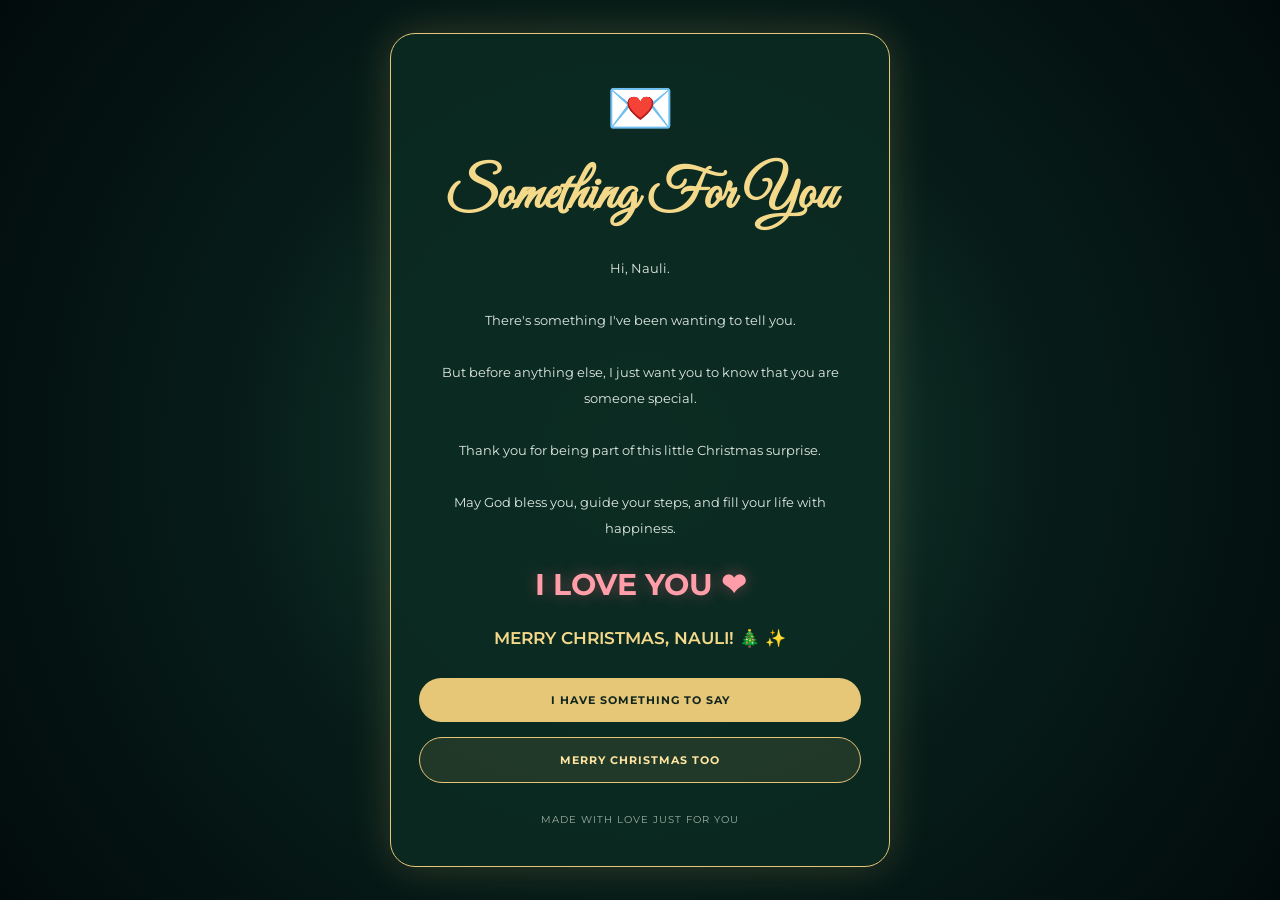
<file: confess.html>
<!DOCTYPE html>
<html lang="en">
<head>
    <meta charset="UTF-8">
    <meta name="viewport" content="width=device-width, initial-scale=1.0">

    <title>Something For You | Nauli</title>

    <link href="https://fonts.googleapis.com/css2?family=Great+Vibes&family=Montserrat:wght@300;400;600;700&display=swap" rel="stylesheet">

    <style>
        * {
            margin: 0;
            padding: 0;
            box-sizing: border-box;
        }

        body {
            min-height: 100vh;
            display: flex;
            justify-content: center;
            align-items: center;
            padding: 25px;
            font-family: 'Montserrat', sans-serif;
            color: white;
            background: radial-gradient(circle, #174535, #071d19, #020b0c);
            overflow-x: hidden;
        }

        .container {
            width: 100%;
            max-width: 500px;
            padding: 40px 28px;
            text-align: center;
            border: 1px solid #e6c778;
            border-radius: 25px;
            background: rgba(12, 43, 34, 0.9);
            box-shadow: 0 0 40px rgba(230, 199, 120, 0.2);
            animation: appear 1s ease;
        }

        @keyframes appear {
            from {
                opacity: 0;
                transform: translateY(25px);
            }
            to {
                opacity: 1;
                transform: translateY(0);
            }
        }

        .icon {
            font-size: 55px;
            margin-bottom: 20px;
        }

        h1 {
            font-family: 'Great Vibes', cursive;
            font-size: 55px;
            color: #f5d98b;
            margin-bottom: 25px;
        }

        .message {
            font-size: 13px;
            line-height: 2;
            color: #e1e9e3;
            margin-bottom: 25px;
        }

        .love {
            font-size: 30px;
            font-weight: 700;
            color: #ff9da9;
            margin: 25px 0;
            text-shadow: 0 0 15px rgba(255, 100, 130, 0.4);
        }

        .merry {
            font-size: 17px;
            font-weight: 600;
            color: #f5d98b;
            margin-bottom: 30px;
        }

        .wa-btn {
            display: block;
            width: 100%;
            padding: 15px;
            margin-top: 15px;
            border-radius: 30px;
            text-decoration: none;
            font-size: 11px;
            font-weight: 700;
            letter-spacing: 1px;
            transition: 0.3s;
        }

        .wa-btn:hover {
            transform: scale(1.04);
        }

        .btn-one {
            background: #e6c778;
            color: #10251e;
        }

        .btn-two {
            border: 1px solid #e6c778;
            color: #ffe5a1;
            background: rgba(230, 199, 120, 0.1);
        }

        .footer {
            margin-top: 30px;
            font-size: 10px;
            color: #9eafa5;
            letter-spacing: 1px;
        }

        .snow {
            position: fixed;
            top: -20px;
            color: white;
            pointer-events: none;
            animation: fall linear infinite;
            z-index: -1;
        }

        @keyframes fall {
            to {
                transform: translateY(110vh);
            }
        }

        @media (max-width: 480px) {
            .container {
                padding: 30px 20px;
            }

            h1 {
                font-size: 45px;
            }
        }
    </style>
</head>

<body>

    <div class="container">

        <div class="icon">&#128140;</div>

        <h1>Something For You</h1>

        <div class="message">
            Hi, Nauli.
            <br><br>

            There's something I've been wanting to tell you.
            <br><br>

            But before anything else, I just want you to know
            that you are someone special.
            <br><br>

            Thank you for being part of this little Christmas surprise.
            <br><br>

            May God bless you, guide your steps,
            and fill your life with happiness.
        </div>

        <div class="love">
            I LOVE YOU &#10084;
        </div>

        <div class="merry">
            MERRY CHRISTMAS, NAULI! &#127876; &#10024;
        </div>

        <a id="buttonOne"
           class="wa-btn btn-one"
           target="_blank"
           rel="noopener">
            I HAVE SOMETHING TO SAY
        </a>

        <a id="buttonTwo"
           class="wa-btn btn-two"
           target="_blank"
           rel="noopener">
            MERRY CHRISTMAS TOO
        </a>

        <div class="footer">
            MADE WITH LOVE JUST FOR YOU
        </div>

    </div>

    <script>

        // NOMOR WHATSAPP LU
        // Format: 62xxxxxxxxxx

        const nomor = "6287884791567";


        // PESAN PERTAMA

        const pesanPertama = "Hi Yos! I have something to say too! <3";


        // PESAN KEDUA

      const pesanKedua = "Merry Christmas too, Yos! Thank you for the beautiful surprise!";

        // LINK WHATSAPP

        document.getElementById("buttonOne").href =
            "https://wa.me/" + nomor +
            "?text=" + encodeURIComponent(pesanPertama);

        document.getElementById("buttonTwo").href =
            "https://wa.me/" + nomor +
            "?text=" + encodeURIComponent(pesanKedua);


        // ANIMASI SALJU

        for (let i = 0; i < 40; i++) {

            const snow = document.createElement("div");

            snow.className = "snow";
            snow.innerHTML = "&#10052;";

            snow.style.left = Math.random() * 100 + "%";
            snow.style.fontSize = (Math.random() * 12 + 8) + "px";
            snow.style.animationDuration =
                (Math.random() * 8 + 5) + "s";

            snow.style.animationDelay =
                Math.random() * 5 + "s";

            document.body.appendChild(snow);
        }

    </script>

</body>
</html>
</file>
